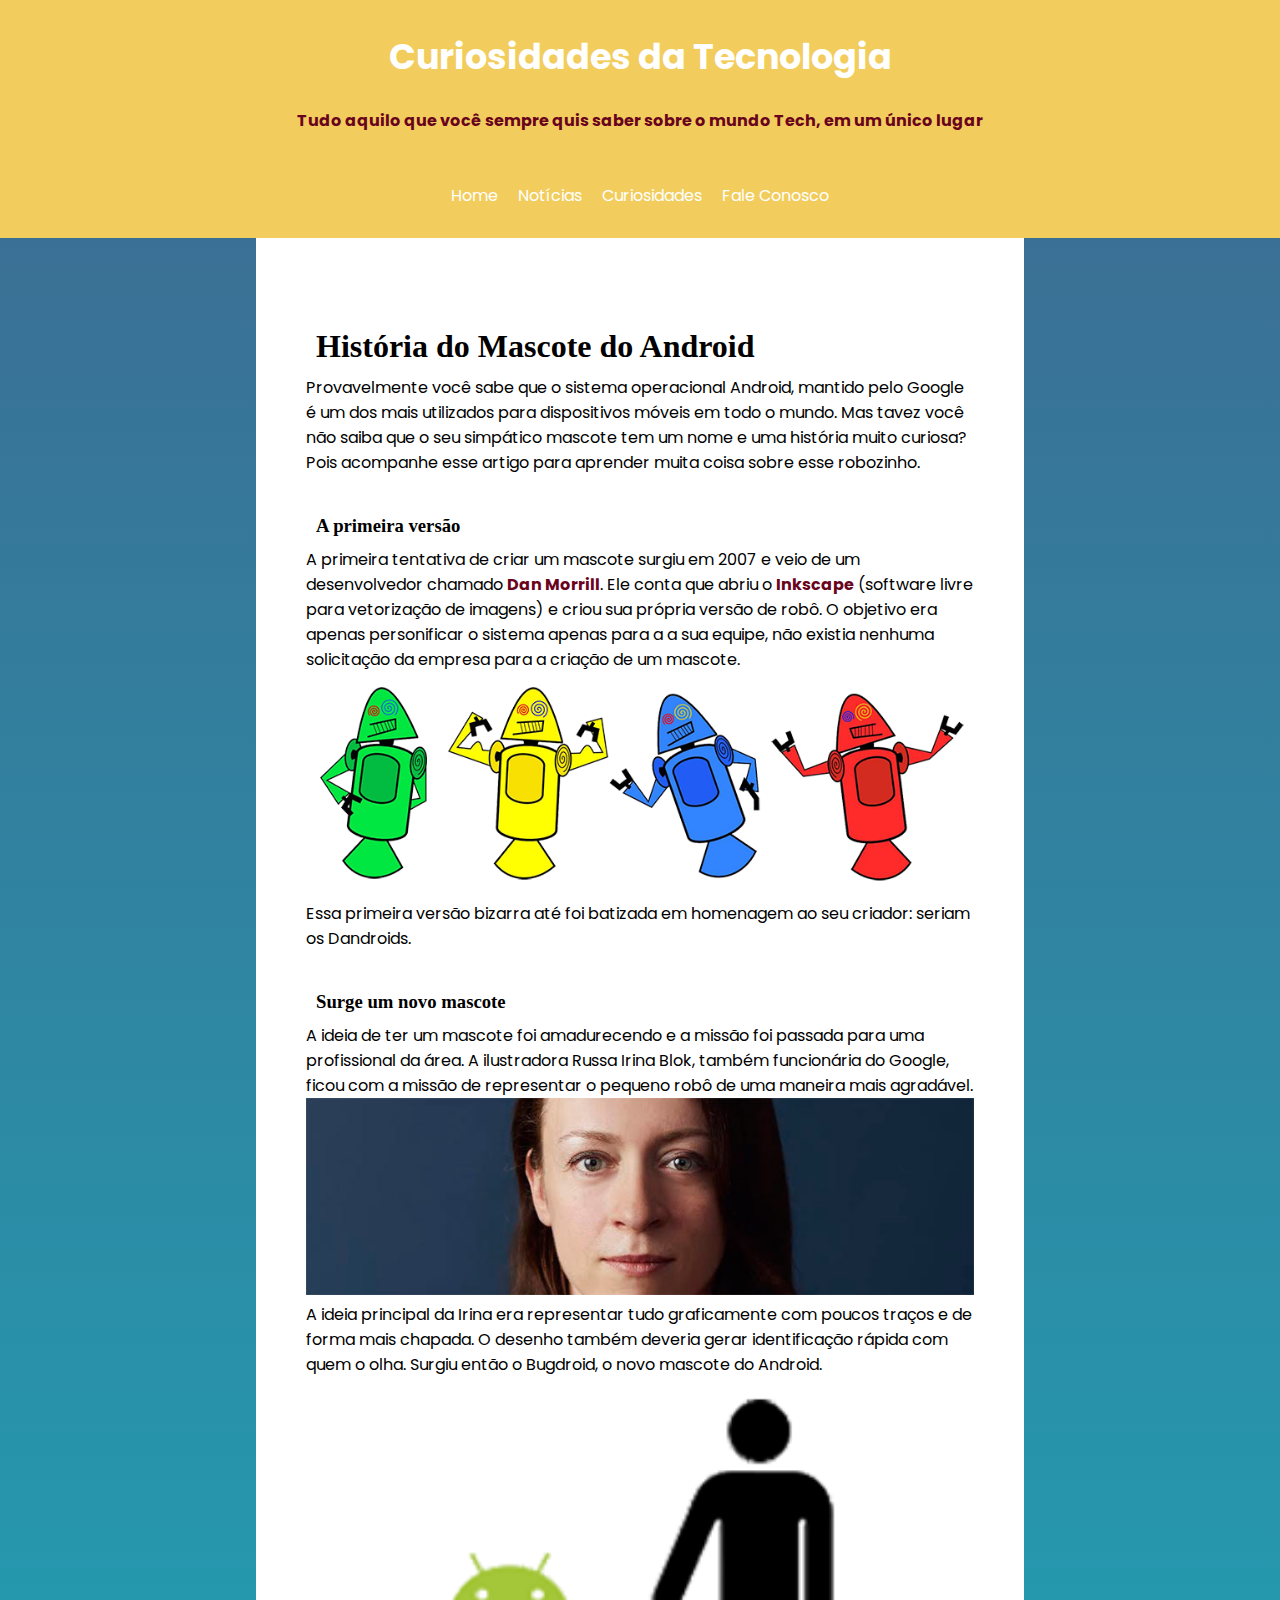
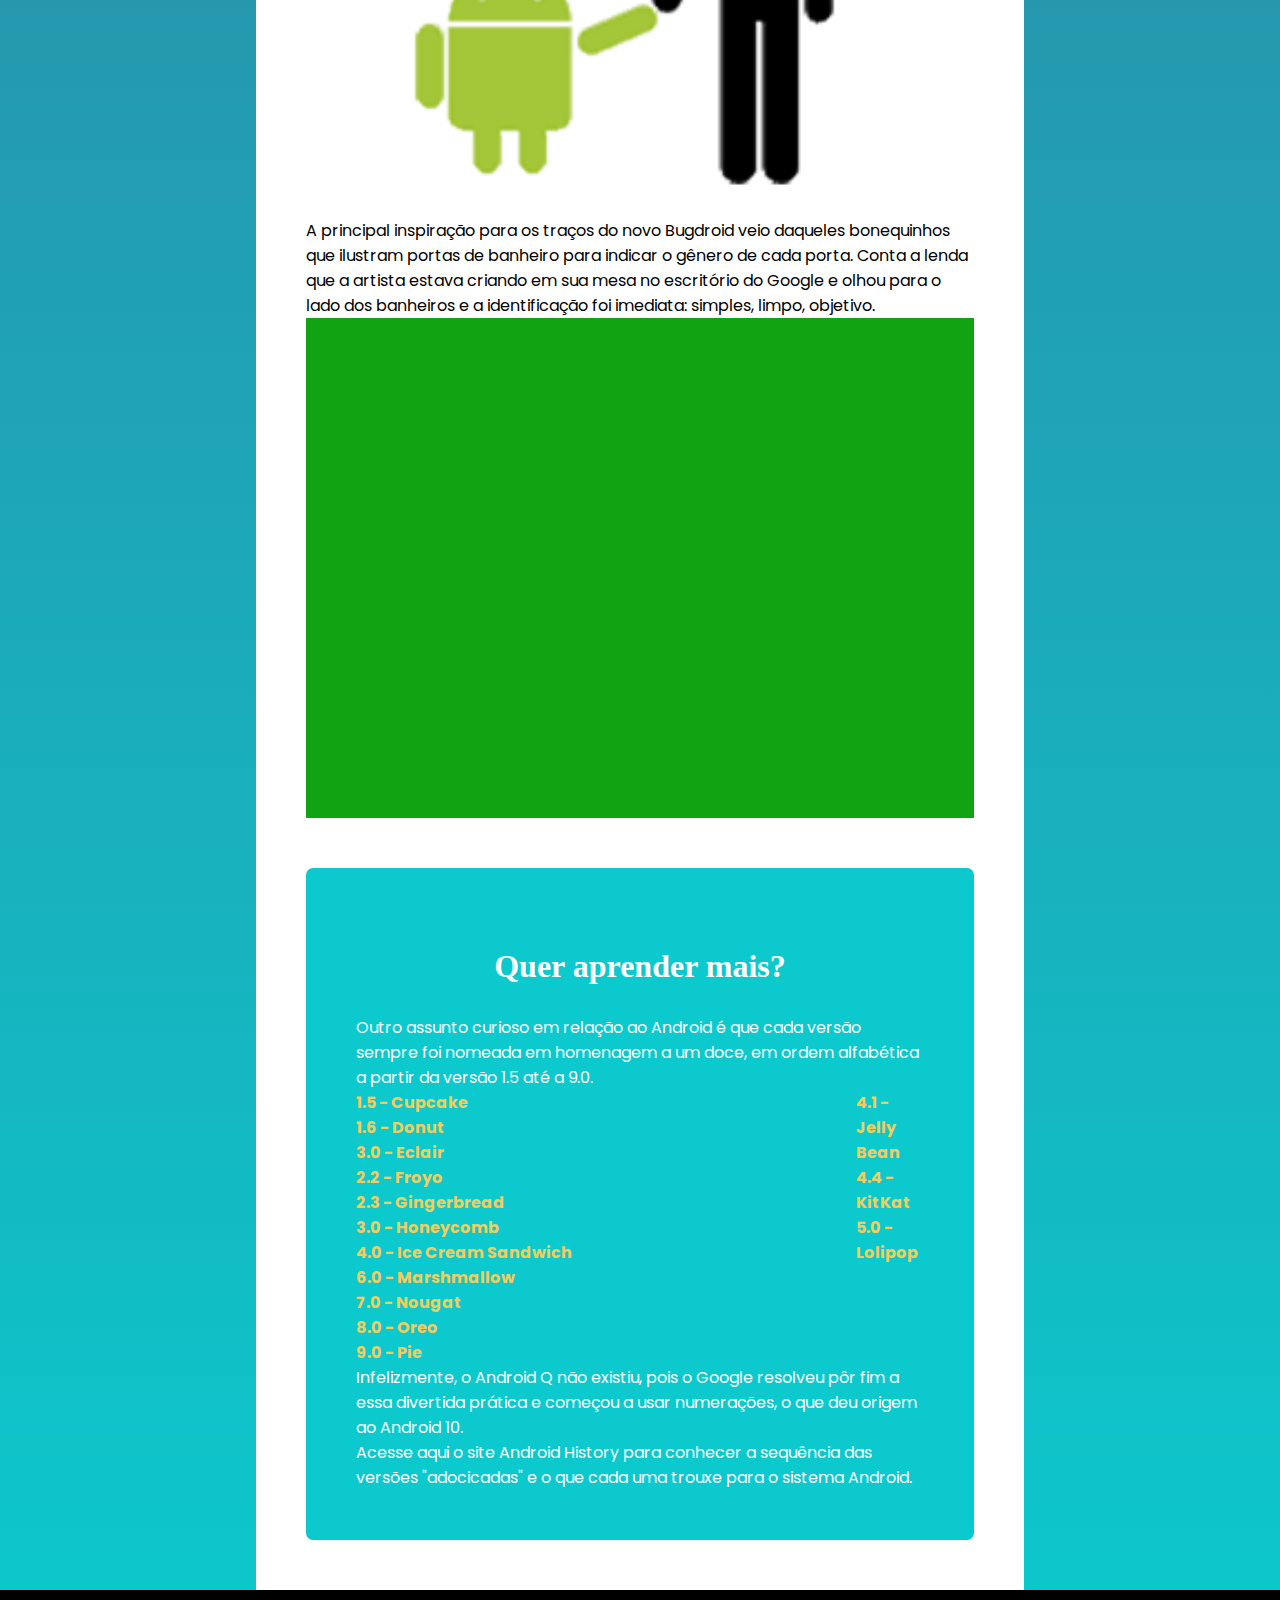
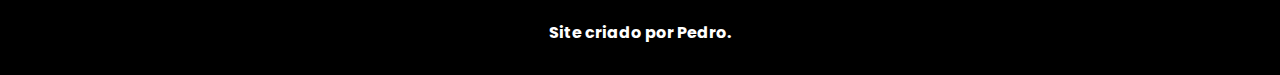
<file: index.html>
<!DOCTYPE html>
<html lang="pt-br">
<head>
    <meta charset="UTF-8">
    <meta name="viewport" content="width=device-width, initial-scale=1.0">
    <link rel="stylesheet" href="style.css">
    <link rel="shortcut icon" href="favicon.ico" type="image/x-icon">
    <title>Blog - Android</title>
</head>
<body>
    <header>
        <h1>Curiosidades da Tecnologia</h1>
        <p>Tudo aquilo que você sempre quis saber sobre o mundo Tech, em um único lugar</p>
        <nav>
            <ul>
                <li><a href="#">Home</a></li>
                <li><a href="#">Notícias</a></li>
                <li><a href="#">Curiosidades</a></li>
                <li><a href="#">Fale Conosco</a></li>
            </ul>
        </nav>
    </header>

    <main>
        <h1>História do Mascote do Android</h1>
        <p>Provavelmente você sabe que o sistema operacional Android, mantido pelo Google é um dos mais utilizados para dispositivos móveis em todo o mundo. Mas tavez você não saiba que o seu simpático mascote tem um nome e uma história muito curiosa? Pois acompanhe esse artigo para aprender muita coisa sobre esse robozinho.</p>

        <h3>A primeira versão</h3>
        <p>A primeira tentativa de criar um mascote surgiu em 2007 e veio de um desenvolvedor chamado <a href="https://danmorrill.org/" target="_blank" >Dan Morrill</a>. Ele conta que abriu o <a href="https://inkscape.org/pt-br/" target="_blank">Inkscape</a> (software livre para vetorização de imagens) e criou sua própria versão de robô. O objetivo era apenas personificar o sistema apenas para a a sua equipe, não existia nenhuma solicitação da empresa para a criação de um mascote.</p>

        <picture>
            <!--imagem pequena-->
            <source media="(max-width: 900px)" srcset="dan-droids.png" type="image/png">
    
            <!--imagem grande-->
            <img src="dan-droids.png" alt="Imagem tamanho grande">
        </picture>
        <p>Essa primeira versão bizarra até foi batizada em homenagem ao seu criador: seriam os Dandroids.</p>

        <h3>Surge um novo mascote</h3>
        <p>A ideia de ter um mascote foi amadurecendo e a missão foi passada para uma profissional da área. A ilustradora Russa Irina Blok, também funcionária do Google, ficou com a missão de representar o pequeno robô de uma maneira mais agradável.</p>
        <picture>
            <!--imagem pequena-->
            <source media="(max-width: 900px)" srcset="irina-blok-pq.jpg" type="image/png">
    
            <!--imagem grande-->
            <img src="irina-blok.jpg" alt="Imagem tamanho grande">
        </picture>
        <p>A ideia principal da Irina era representar tudo graficamente com poucos traços e de forma mais chapada. O desenho também deveria gerar identificação rápida com quem o olha. Surgiu então o Bugdroid, o novo mascote do Android.</p>
        <img src="bugdroid.png" alt="">
        <p>A principal inspiração para os traços do novo Bugdroid veio daqueles bonequinhos que ilustram portas de banheiro para indicar o gênero de cada porta. Conta a lenda que a artista estava criando em sua mesa no escritório do Google e olhou para o lado dos banheiros e a identificação foi imediata: simples, limpo, objetivo.</p>

        <iframe width="560" height="315" src="https://www.youtube-nocookie.com/embed/5K4pEk19nhs?si=ehZDHpYTELk9TG9l" title="YouTube video player" frameborder="0" allow="accelerometer; autoplay; clipboard-write; encrypted-media; gyroscope; picture-in-picture; web-share" referrerpolicy="strict-origin-when-cross-origin" allowfullscreen></iframe>

        <div class="extra">
            <h1>Quer aprender mais? </h1>
            <p>Outro assunto curioso em relação ao Android é que cada versão sempre foi nomeada em homenagem a um doce, em ordem alfabética a partir da versão 1.5 até a 9.0.
            </p>
            <div>
                <ul class="bloco1">
                    <li>1.5 - Cupcake</li>
                    <li>1.6 - Donut</li>
                    <li>3.0 - Eclair</li>
                    <li>2.2 - Froyo</li>
                    <li>2.3 - Gingerbread</li>
                    <li>3.0 - Honeycomb</li>
                    <li>4.0 - Ice Cream Sandwich</li>
                </ul>
                <ul class="bloco2">
                    <li>4.1 - Jelly Bean</li>
                    <li>4.4 - KitKat</li>
                    <li>5.0 - Lolipop</li>
                    <li>6.0 - Marshmallow</li>
                    <li>7.0 - Nougat</li>
                    <li>8.0 - Oreo</li>
                    <li>9.0 - Pie</li>
                </ul>
                <p>Infelizmente, o Android Q não existiu, pois o Google resolveu pôr fim a essa divertida prática e começou a usar numerações, o que deu origem ao Android 10.</p>
            <p>Acesse aqui o site Android History para conhecer a sequência das versões "adocicadas" e o que cada uma trouxe para o sistema Android.</p>
            </div>
        </div>
    </main>
    <footer>Site criado por Pedro.</footer>

</body>
</html>
</file>
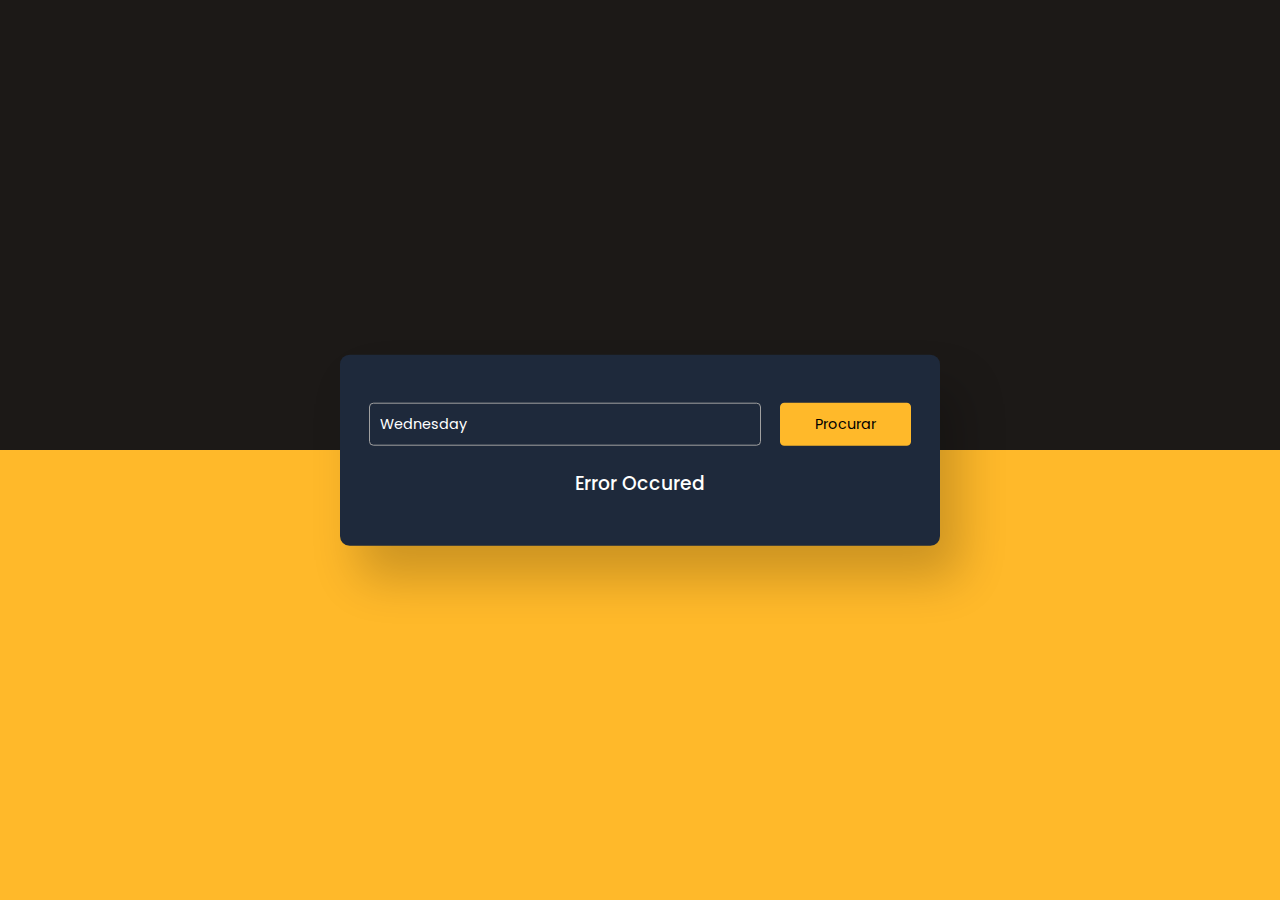
<file: Aplicativo-de-Filme#2/index.html>
<!DOCTYPE html>
<html lang="pt-br">
<head>
    <meta charset="UTF-8">
    <meta http-equiv="X-UA-Compatible" content="IE=edge">
    <meta name="viewport" content="width=device-width, initial-scale=1.0">
    <link rel="stylesheet" href="style.css">
    <title>Aplicativo de Filme|#2</title>
</head>


<body>
    
<div class="container">
    <div class="search-container">
        <input type="text" id="movie-name" placeholder="Digite o nome do filme aqui..." value="Wednesday">
        <button id="search-btn">Procurar</button>
    </div>
    <div id="result"></div>
</div>



<script src="key.js"></script>
<script src="index.js"></script>


</body>

</html>
</file>
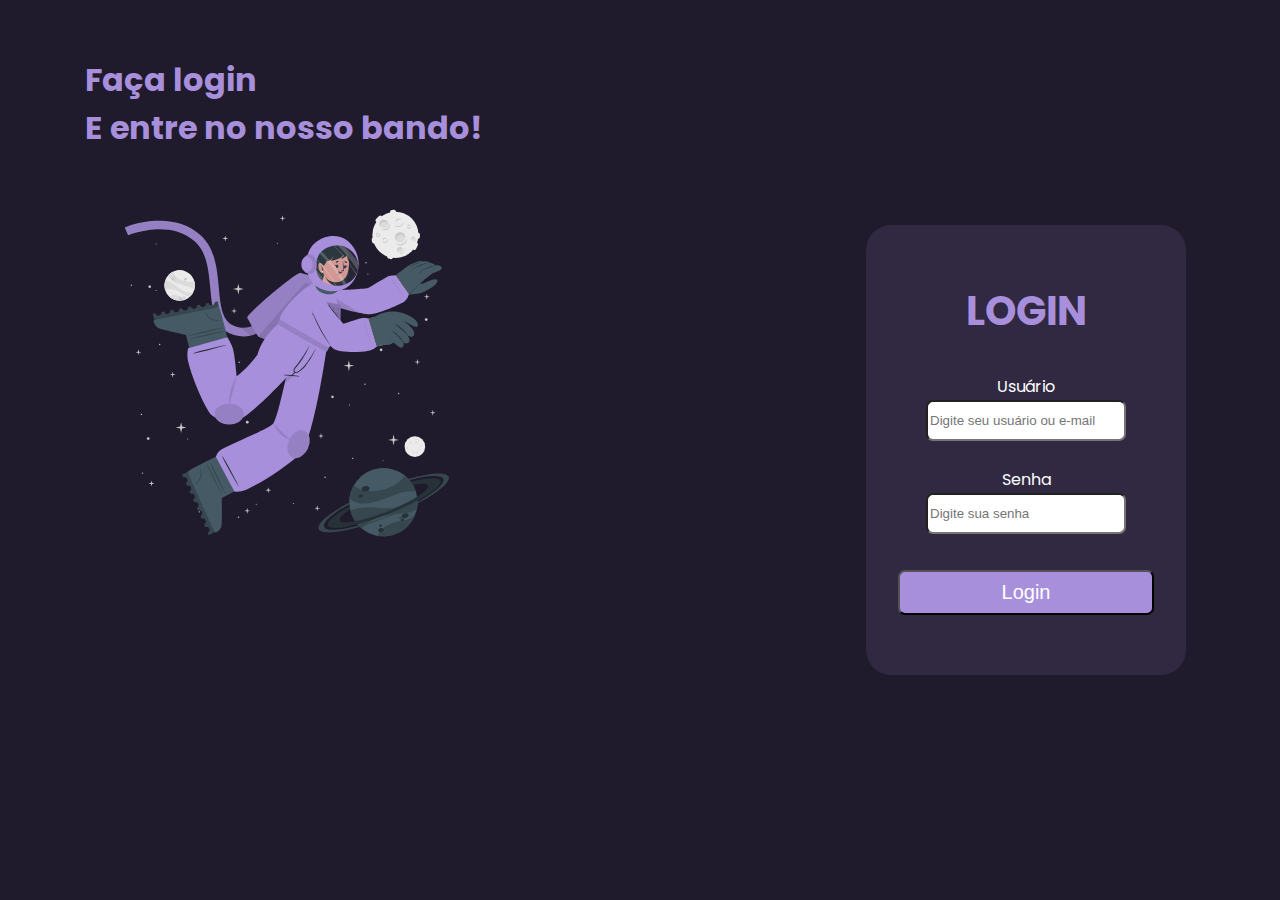
<file: loginPage#3 - versao2.0/index.html>
<!DOCTYPE html>
<html lang="pt-BR">

<head>
    <meta charset="UTF-8">
    <meta name="viewport" content="width=device-width, initial-scale=1.0">
    <link rel="stylesheet" href="style.css">
    <title>Login|Page#3</title>
</head>

<body>

    <div class="login">
        <h1>Faça login<br>E entre no nosso bando!</h1>
        <img src="astronaut.svg" alt="astronauta">
    </div>
    <div class="card1">
            <h2>LOGIN</h2>
            <label for="e-mail">Usuário</label><br>
            <input type="text" class="txt" name="e-mail" placeholder="Digite seu usuário ou e-mail"><br>
            <label for="senha">Senha</label><br>
            <input type="password" class="snh" name="senha" placeholder="Digite sua senha">
            <input type="button" class="btn" value="Login">
    </div>
    

</body>

</html>
</file>
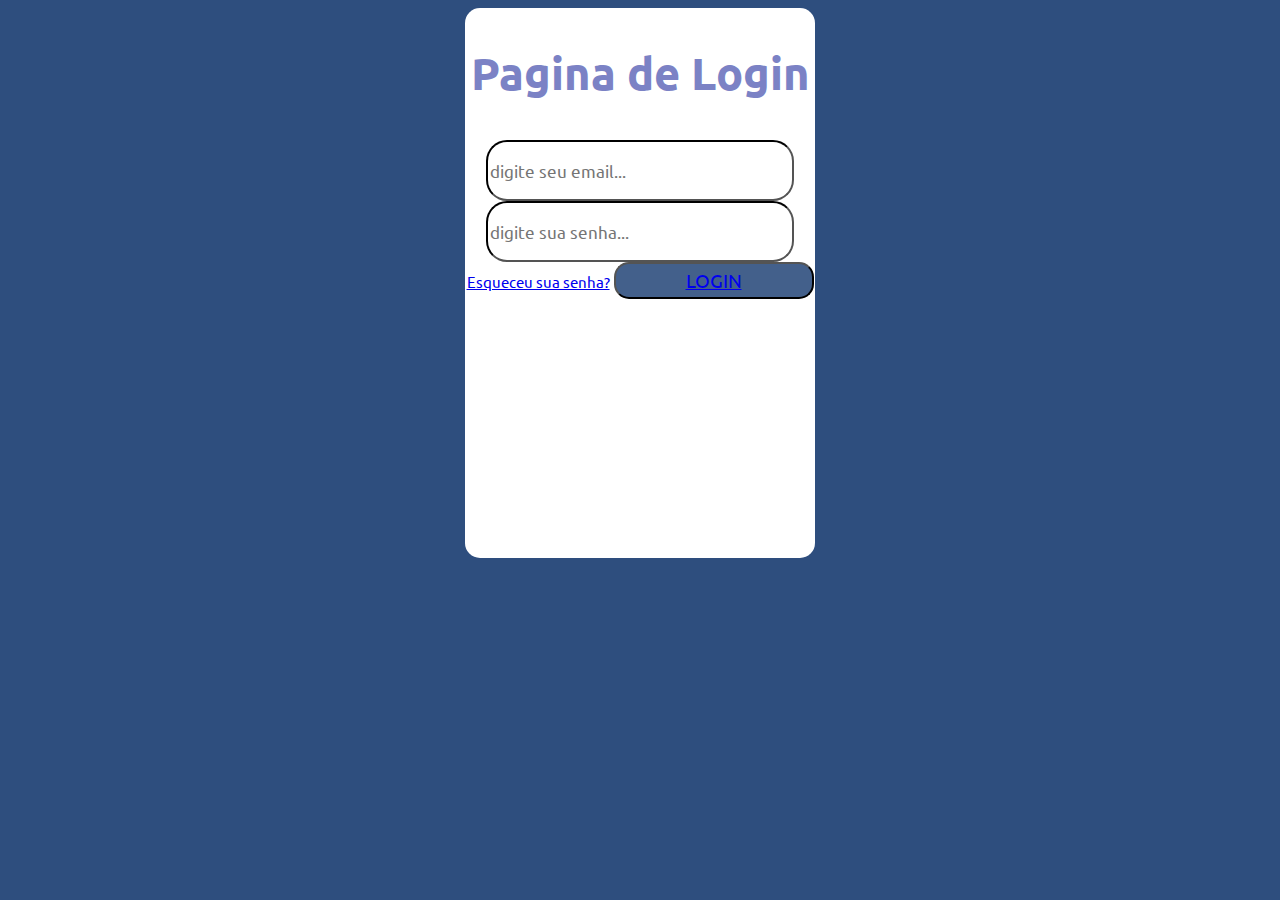
<file: loginPage#3/index.html>
<!DOCTYPE html>
<html lang="pt-BR">
<head>
    <meta charset="UTF-8">
    <meta name="viewport" content="width=device-width, initial-scale=1.0">
    <link rel="stylesheet" href="style.css">
    <title>Login|Page#3</title>
</head>
<body>

<div class="login-card">  
    <h2 class="title">Pagina de Login</h2>

    <input class="email" type="text" placeholder="digite seu email...">

    <input class="password"type="password" placeholder="digite sua senha...">

    <a class="esq" href="https://support.google.com/accounts/answer/7682439?hl=pt-BRSee" target="_blank">Esqueceu sua senha?</a>
    
    <button class="btn"><a type="button" class="lgn" href="https://www.youtube.com/" target="_blank" rel="noopener noreferrer">LOGIN</a></button>
    
</div>

</body>
</html>
</file>
<file: style.css>
@import url('https://fonts.googleapis.com/css2?family=Poppins:ital,wght@0,100;0,200;0,300;0,400;0,500;0,600;0,700;0,800;0,900;1,100;1,200;1,300;1,400;1,500;1,600;1,700;1,800;1,900&display=swap');

*{
    margin: 0;
    padding: 0;
    box-sizing: border-box;
    font-family: 'Poppins', sans-serif;
}

body{
    background-image: linear-gradient(to bottom, #3E6990,#0BC9CD);
    height: 100%;
    background-repeat: no-repeat;
}

header{
    font-family: 'Poppins', sans-serif;
    background-color: #F2CD5D;
    padding: 30px;
    width: 100%;
    text-align: center;
}

header h1{
    color: white;
    font-size: 35px;
}

header p{
    margin-top: 25px;
    color: #6A041D;
    font-weight: bolder;
}

header ul{
    align-items: center;
    justify-content: center;
    text-align: center;
    margin-top: 50px;
    display: flex;
    gap: 20px;
}

header ul li{
    list-style: none;
    cursor: pointer;
}


header ul li a{
    text-decoration: none;
    color: white;
}

header ul li a:hover{
    color: #E55934;
    font-weight: bold;
    transition: all 0.7s;
}

main{
    text-align: left;
    background-color: white;
    margin: auto;
    width: 60%;
    padding: 50px;
    overflow: hidden;

    & a{
        color: #6A041D;
        font-weight: bolder;
        text-decoration: none;
    }

    & a:hover{
        text-decoration: underline;
        padding: 2px;
    }

    & h1{
        margin-top: 30px;
        font-family: 'Times New Roman', Times, serif;
        padding: 10px;
    }

    & h3{
        padding: 10px;
        margin-top: 30px;
        font-family: 'Times New Roman', Times, serif;
    }

    & p{
        font-family: 'Poppins', sans-serif;
    }

    & img{
        width: 100%;
    }

    & iframe{
        background-color: rgb(18, 163, 18);
        padding: 25px;
        display: flex;
        margin: auto;
        width: 100%;
        height: 500px;
    }

    .extra{
        padding: 50px;
        margin-top: 50px;
        background-color: #0BC9CD;
        border-radius: 7px;
        display: flex;
        flex-direction: column;
        justify-content: space-around;

        & h1{
            margin: 20px;
            text-align: center;
            color: white;
        }

        & p{
            color: white;
        }

        & ul{
            text-align: left;
            font-family: 'Poppins', sans-serif;
            color: #F2CD5D;
            font-weight: bolder;
            list-style: none;
        }

        & .bloco1{
            margin-right: 50%;
            float: left;
        }

        &.bloco2{
            float: right;
        }
        
    }
}

footer{
    background-color: #000000;
    color: white;
    width: 100%;
    padding: 30px;
    text-align: center;
    font-weight: bolder;
}

@media (max-width: 600px) {
    header{
        padding: 15px;

        & h1{
            font-size: 30px;
        }

        & p{
            margin-top: 10px;
            font-size: 10px;
        }

        & ul{
            margin-top: 20px;
            font-size: 15px;
        }
    }

    
    main{
        padding: 10px;
        width: 100%;
    }

    main iframe{
        margin-top: 25px;
        padding: 10px;
        width: 100%;
        height: 250px;
    }

    .bloco1, .bloco2{
        float: none;
        width: 100%;
    }
}
</file>
<file: Aplicativo-de-Filme#2/style.css>
@import url('https://fonts.googleapis.com/css2?family=Poppins:wght@300;500;600;700&display=swap');

*{
    margin: 0;
    padding: 0;
    box-sizing: border-box;
    font-family: 'Poppins', sans-serif;
}

body{
    height: 100vh;
    background: linear-gradient(#1c1917 50%, #ffb92a 50%);
}

.container{
    font-size: 16px;
    width: 90vw;
    max-width: 37.5em;
    padding: 3em 1.8em;
    background-color: #1e293b;
    position: absolute;
    transform: translate(-50%, -50%);
    top: 50%;
    left: 50%;
    border-radius: 0.6em;
    box-shadow: 1.2em 2em 3em rgba(0, 0, 0, 0.2);
}

.search-container{
    display: grid;
    grid-template-columns: 9fr 3fr;
    gap: 1.2em;
}

.search-container input, .search-container button{
    font-size: 0.9em;
    outline: none;
    border-radius: 0.3em;
}

.search-container input{
    background-color: transparent;
    border: 1px solid #a0a0a0;
    color: #fff;
    padding: 0.7em;
}

.search-container input:focus{
    border-color: #fff;
}

.search-container button{
    background-color: #ffb92a;
    border: none;
    cursor: pointer;
}

#result{
    color: #fff;
}

.info{
    position: relative;
    display: grid;
    grid-template-columns: 4fr 8fr;
    margin-top: 1.2em;
}

.poster{
    width: 100%;
}

h2{
    text-align: center;
    font-size: 1.5em;
    font-weight: 600;
    letter-spacing: 0.06em;
}

.rating{
    display: flex;
    align-items: center;
    justify-content: center;
    gap: 0.6em;
    margin: 0.6em 0 0 0.9em 0;
}

.rating img{
    width: 1.2em;
}

.rating h4{
    display: inline-block;
    font-size: 1.1em;
    font-weight: 500;
}

.details{
    display: flex;
    font-size: 0.95em;
    gap: 1em;
    justify-content: center;
    color: #a0a0a0;
    margin: 0.6em 0;
    font-weight: 300;
}

.genre{
    display: flex;
    justify-content: space-around;
}

.genre div{
    border: 1px solid #a0a0a0;
    font-size: 0.75em;
    padding: 0.4em 1.6em;
    border-radius: 0.4em;
    font-weight: 300;
}

h3{
    font-weight: 500;
    margin-top: 1.2em;
}

p{
    font-size: 0.9em;
    font-weight: 300;
    line-height: 1.8em;
    text-align: justify;
    color: #a0a0a0;
}

.msg{
    text-align: center;
}

@media screen and (max-width:600px) {
    .container{
        font-size: 14px;
    }
    .poster{
        margin: auto;
        width: auto;
        max-height: 10.8em; 
    }

    .info{
        grid-template-columns: 1fr;
    }



}
</file>
<file: loginPage#3 - versao2.0/style.css>
@import url('https://fonts.googleapis.com/css2?family=Poppins:wght@300&display=swap');
body{
    margin: 0;
    background-color: #201b2c;
    color: #A88FDB;
    display: flex;
    font-family: 'Poppins', sans-serif;
}

.login{
    color: #A88FDB;
    margin-top: 35px;
    margin-left: 85px;
    height: 100%;
    width: auto;
}

.card1{
    width: 25vw;
    height: 50vh;
    display: flex;
    justify-content: center;
    flex-direction: column;
    background-color: #302941;
    margin-top: 25vh;
    margin-left: 30vw;
    border-radius: 25px;
    /*align-items: center;*/
}

.card1 h2{
    font-size: 30pt;
    text-align: center;
    margin-top: -3px;
}

.card1 label {
    color: white;
    text-align: center;
    margin-bottom: -5px; 
}

.card1 input {
    margin-bottom: 1px; 
}

.txt{
    border-radius: 7px;
    width: 15vw;
    height: 35px;
    margin-top: -19px;
    align-self: center;
}

.snh{
    border-radius: 7px;
    width: 15vw;
    height: 35px;
    margin-top: -19px;
    align-self: center;
}

.btn{
    border-radius: 7px;
    height: 45px;
    width: 20vw;
    margin-top: 35px;
    background-color: #A88FDB;
    color: white;
    align-self: center;
    font-size: 15pt;
}
</file>
<file: loginPage#3/style.css>
@import url('https://fonts.googleapis.com/css2?family=Poppins:wght@300;500;600;700&family=Ubuntu:wght@300;400;500;700&display=swap');

body{
    background-color: #2e4e7e;
    display: flex;
    justify-content: center;
    align-items: center;
}

.login-card{
    border-radius: 15px;
    border-color: rgb(26, 25, 25);
    width: 350px;
    height: 550px;
    background-color: #fff;
    text-align: center;
    align-items: center;
}

.title{
    font-family: 'ubuntu', sans-serif;
    font-size: 45px;
    color: #7b82c5;
}

.email{
    font-family: 'ubuntu', sans-serif;
    font-size: 17px;
    width: 300px;
    height: 55px;
    border-radius: 21px;
    border-color: #000000;
}

.password{
    font-size: 17px;
    font-family: 'ubuntu', sans-serif;
    width: 300px;
    height: 55px;
    border-radius: 21px;
    border-color: #000000;
}

.esq{
    font-size: 15px;
    font-family: 'ubuntu', sans-serif;
}

.btn{
    font-size: 19px;
    font-family: 'ubuntu', sans-serif;
    background-color: #43608b;
    width: 200px;
    height: 37px;
    border-radius: 15px;
    color: white;
}
</file>
